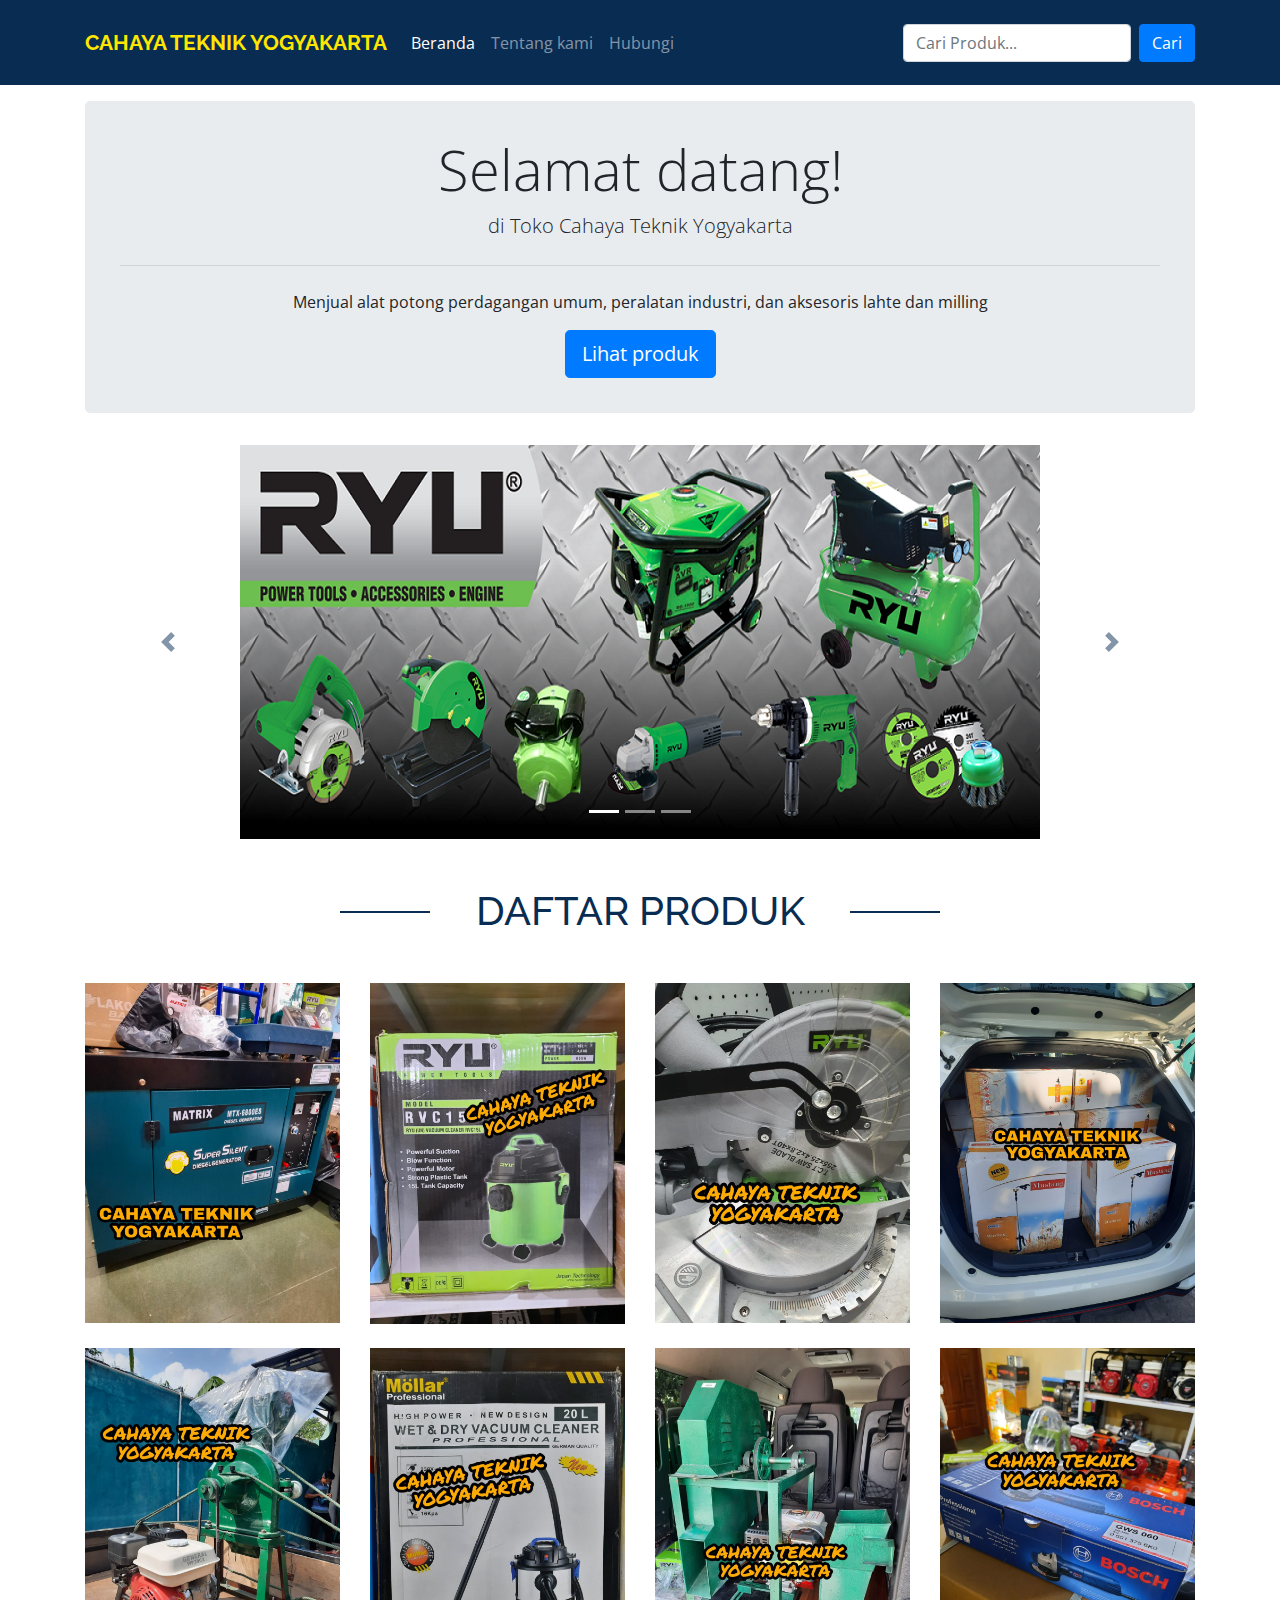
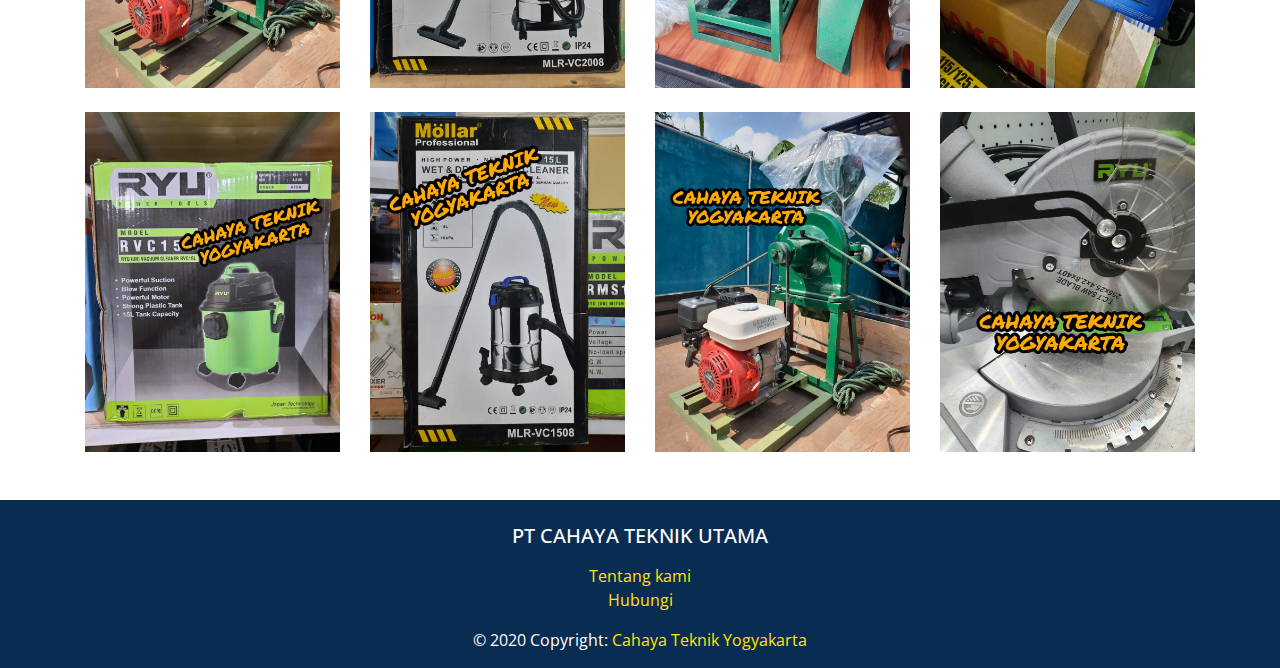
<file: index.html>
<!DOCTYPE html>
<html lang="en">
	<head>
		<meta charset="utf-8" />
		<meta name="viewport" content="width=device-width, initial-scale=1, shrink-to-fit=no" />
		<link rel="preconnect" href="https://fonts.gstatic.com" />
		<link href="https://fonts.googleapis.com/css2?family=Open+Sans:wght@400;700&family=Raleway:wght@400;700&display=swap" rel="stylesheet" />
		<link rel="stylesheet" href="assets/css/bootstrap.min.css" />
		<link rel="stylesheet" href="assets/css/style.css" />
		<title>CAHAYA TEKNIK YOGYAKARTA</title>
	</head>
	<body>
		<nav class="navbar navbar-expand-lg navbar-dark">
			<div class="container">
				<a class="navbar-brand" href="index.html">CAHAYA TEKNIK YOGYAKARTA</a>
				<button class="navbar-toggler" type="button" data-toggle="collapse" data-target="#navbarSupportedContent" aria-controls="navbarSupportedContent" aria-expanded="false" aria-label="Toggle navigation">
					<span class="navbar-toggler-icon"></span>
				</button>
				<div class="collapse navbar-collapse" id="navbarSupportedContent">
					<ul class="navbar-nav mr-auto">
						<li class="nav-item active">
							<a class="nav-link" href="index.html">Beranda</a>
						</li>
						<li class="nav-item">
							<a class="nav-link" href="tentang.html">Tentang kami</a>
						</li>
						<li class="nav-item">
							<a class="nav-link" href="hubungi.html">Hubungi</a>
						</li>
					</ul>
					<form class="form-inline my-2 my-lg-0">
						<input class="form-control mr-sm-2" placeholder="Cari Produk..." />
						<button class="btn btn-primary my-2 my-sm-0" type="submit">Cari</button>
					</form>
				</div>
			</div>
		</nav>

		<!-- Jumbotron -->
		<div class="container mt-3">
			<div class="jumbotron text-center">
				<h1 class="display-4">Selamat datang!</h1>
				<p class="lead">di Toko Cahaya Teknik Yogyakarta</p>
				<hr class="my-4" />
				<p>Menjual alat potong perdagangan umum, peralatan industri, dan aksesoris lahte dan milling</p>
				<a class="btn btn-primary btn-lg" href="#produk" role="button">Lihat produk</a>
			</div>
		</div>

		<!-- Banner -->
		<div class="container mt-3">
			<div id="banner-carousel" class="carousel slide" data-ride="carousel">
				<ol class="carousel-indicators">
					<li data-target="#banner-carousel" data-slide-to="0" class="active"></li>
					<li data-target="#banner-carousel" data-slide-to="1"></li>
					<li data-target="#banner-carousel" data-slide-to="2"></li>
				</ol>
				<div class="carousel-inner">
					<div class="carousel-item active">
						<img class="d-block" src="assets/img/banner.png" alt="First slide" />
					</div>
					<div class="carousel-item">
						<img class="d-block" src="assets/img/banner2.jpg" alt="Second slide" />
					</div>
					<div class="carousel-item">
						<img class="d-block" src="assets/img/banner3.jpg" alt="Third slide" />
					</div>
				</div>
				<a class="carousel-control-prev" href="#banner-carousel" role="button" data-slide="prev">
					<span class="carousel-control-prev-icon" aria-hidden="true"></span>
					<span class="sr-only">Previous</span>
				</a>
				<a class="carousel-control-next" href="#banner-carousel" role="button" data-slide="next">
					<span class="carousel-control-next-icon" aria-hidden="true"></span>
					<span class="sr-only">Next</span>
				</a>
			</div>
		</div>

		<!-- Daftar produk -->
		<div class="m-5">
			<div class="sub-judul">
				<h3>DAFTAR PRODUK</h3>
			</div>
		</div>
		<div id="produk">
			<div class="container mt-3">
				<div class="products">
					<div class="row">
						<div class="col-sm-6 col-md-3 mb-sm-3 mb-lg-0">
							<div class="thumbnail">
								<a href="assets/img/1.jpeg">
									<img src="assets/img/1.jpeg" />
								</a>
							</div>
						</div>
						<div class="col-sm-6 col-md-3 mb-sm-3 mb-lg-0">
							<div class="thumbnail">
								<a href="assets/img/2.jpeg">
									<img src="assets/img/2.jpeg" />
								</a>
							</div>
						</div>
						<div class="col-sm-6 col-md-3 mb-sm-3 mb-lg-0">
							<div class="thumbnail">
								<a href="assets/img/3.jpeg">
									<img src="assets/img/3.jpeg" />
								</a>
							</div>
						</div>
						<div class="col-sm-6 col-md-3 mb-sm-3 mb-lg-0">
							<div class="thumbnail">
								<a href="assets/img/4.jpeg">
									<img src="assets/img/4.jpeg" />
								</a>
							</div>
						</div>
					</div>

					<div class="row mt-4">
						<div class="col-sm-6 col-md-3 mb-sm-3 mb-lg-0">
							<div class="thumbnail">
								<a href="assets/img/5.jpeg">
									<img src="assets/img/5.jpeg" />
								</a>
							</div>
						</div>
						<div class="col-sm-6 col-md-3 mb-sm-3 mb-lg-0">
							<div class="thumbnail">
								<a href="assets/img/6.jpeg">
									<img src="assets/img/6.jpeg" />
								</a>
							</div>
						</div>
						<div class="col-sm-6 col-md-3 mb-sm-3 mb-lg-0">
							<div class="thumbnail">
								<a href="assets/img/7.jpeg">
									<img src="assets/img/7.jpeg" />
								</a>
							</div>
						</div>
						<div class="col-sm-6 col-md-3 mb-sm-3 mb-lg-0">
							<div class="thumbnail">
								<a href="assets/img/8.jpeg">
									<img src="assets/img/8.jpeg" />
								</a>
							</div>
						</div>
					</div>

					<div class="row mt-4">
						<div class="col-sm-6 col-md-3 mb-sm-3 mb-lg-0">
							<div class="thumbnail">
								<a href="assets/img/2.jpeg">
									<img src="assets/img/2.jpeg" />
								</a>
							</div>
						</div>
						<div class="col-sm-6 col-md-3 mb-sm-3 mb-lg-0">
							<div class="thumbnail">
								<a href="assets/img/10.jpeg">
									<img src="assets/img/10.jpeg" />
								</a>
							</div>
						</div>
						<div class="col-sm-6 col-md-3 mb-sm-3 mb-lg-0">
							<div class="thumbnail">
								<a href="assets/img/5.jpeg">
									<img src="assets/img/5.jpeg" />
								</a>
							</div>
						</div>
						<div class="col-sm-6 col-md-3 mb-sm-3 mb-lg-0">
							<div class="thumbnail">
								<a href="assets/img/3.jpeg">
									<img src="assets/img/3.jpeg" />
								</a>
							</div>
						</div>
					</div>
				</div>
			</div>
		</div>

		<!-- Footer -->
		<footer class="text-center mt-5">
			<div class="pt-4 pb-2"><h5>PT CAHAYA TEKNIK UTAMA</h5></div>
			<div><a href="tentang.html">Tentang kami</a></div>
			<div><a href="hubungi.html">Hubungi</a></div>
			<div class="p-3">© 2020 Copyright: <a href="#">Cahaya Teknik Yogyakarta</a></div>
		</footer>

		<script src="assets/js/jquery-3.5.1.min.js"></script>
		<script src="assets/js/bootstrap.bundle.min.js"></script>
	</body>
</html>
</file>
<file: assets/css/style.css>
body {
	font-family: "Open Sans", sans-serif;
}
.navbar {
	background-color: #092c52;
}
.navbar .navbar-brand {
	font-family: "Raleway", sans-serif;
	font-size: 21px;
	font-weight: bold;
	color: #ffe600;
}
.navbar .navbar-brand:hover {
	color: #ffe600;
}
.carousel-item img {
	margin: 0 auto;
}
.carousel-control-prev-icon {
	background-image: url("data:image/svg+xml;charset=utf8,%3Csvg xmlns='http://www.w3.org/2000/svg' fill='%23092c52' viewBox='0 0 8 8'%3E%3Cpath d='M5.25 0l-4 4 4 4 1.5-1.5-2.5-2.5 2.5-2.5-1.5-1.5z'/%3E%3C/svg%3E");
}

.carousel-control-next-icon {
	background-image: url("data:image/svg+xml;charset=utf8,%3Csvg xmlns='http://www.w3.org/2000/svg' fill='%23092c52' viewBox='0 0 8 8'%3E%3Cpath d='M2.75 0l-1.5 1.5 2.5 2.5-2.5 2.5 1.5 1.5 4-4-4-4z'/%3E%3C/svg%3E");
}
.products img {
	width: 100%;
}
.jumbotron {
	padding: 35px 35px;
}
.sub-judul h3 {
	color: #092c52;
	font-family: "Raleway", sans-serif;
	margin: 0 auto;
	text-align: center;
	font-size: 40px;
	max-width: 600px;
	position: relative;
}
.sub-judul h3::before {
	content: "";
	display: block;
	width: 90px;
	height: 2px;
	background-color: #092c52;
	position: absolute;
	left: 0;
	top: 50%;
}
.sub-judul h3::after {
	content: "";
	display: block;
	width: 90px;
	height: 2px;
	background-color: #092c52;
	position: absolute;
	right: 0;
	top: 50%;
}
.sub-judul h4 {
	color: #092c52;
	font-family: "Raleway", sans-serif;
	font-size: 32px;
	font-weight: bold;
}
footer {
	background-color: #092c52;
	color: #fff;
}
footer a {
	color: #ffe600;
}

footer a:hover {
	color: #d6c100;
}

@media (min-width: 992px) {
	.navbar {
		height: 85px;
	}
}
</file>
